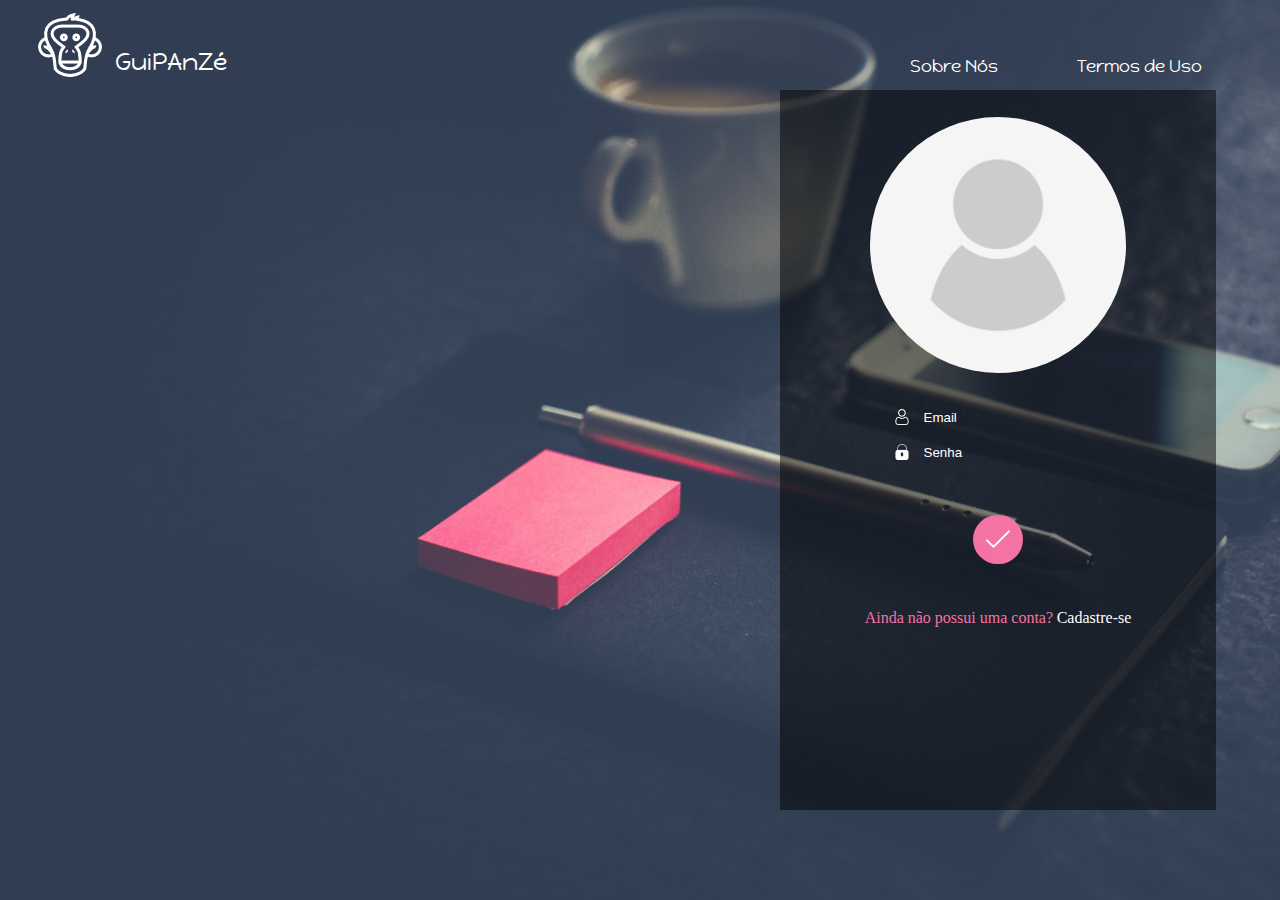
<file: index.html>
<!DOCTYPE html>
<html lang="pt-br">
<head>
    <meta charset="UTF-8">
    <meta name="viewport" content="width=device-width, initial-scale=1.0">
    <meta http-equiv="X-UA-Compatible" content="ie=edge">
    <title>Document</title>
    <link rel="stylesheet" href="index.css">
    <link rel="stylesheet" href="breakpoint.css">
    <link href="https://fonts.googleapis.com/css?family=Happy+Monkey" rel="stylesheet">
</head>
<body>
    <header>
        <div id="maior">
                <img src="img/logo.png" alt="">
                <p>GuiPAnZé</p>
        </div>
        <div id="menor">
            <img src="img/monkey.png" alt="">
            <p>GuiPAnZé</p>
        </div>
        <nav>
            <a href="">Sobre Nós</a>
            <a href="">Termos de Uso</a>
        </nav>
    </header>
    <section>
        <div><img src="img/perfil.png" alt=""></div>
        <form action="">
            <input type="text" placeholder="Email">
            <input type="password" placeholder="Senha">
            <button><img src="img/tick.png" alt=""></button>   
        </form>
        <div>
            <p>Ainda não possui uma conta?</p>
            <a href="">Cadastre-se</a>
        </div>
    </section>
    <footer>

    </footer>
</body>
</html>
</file>
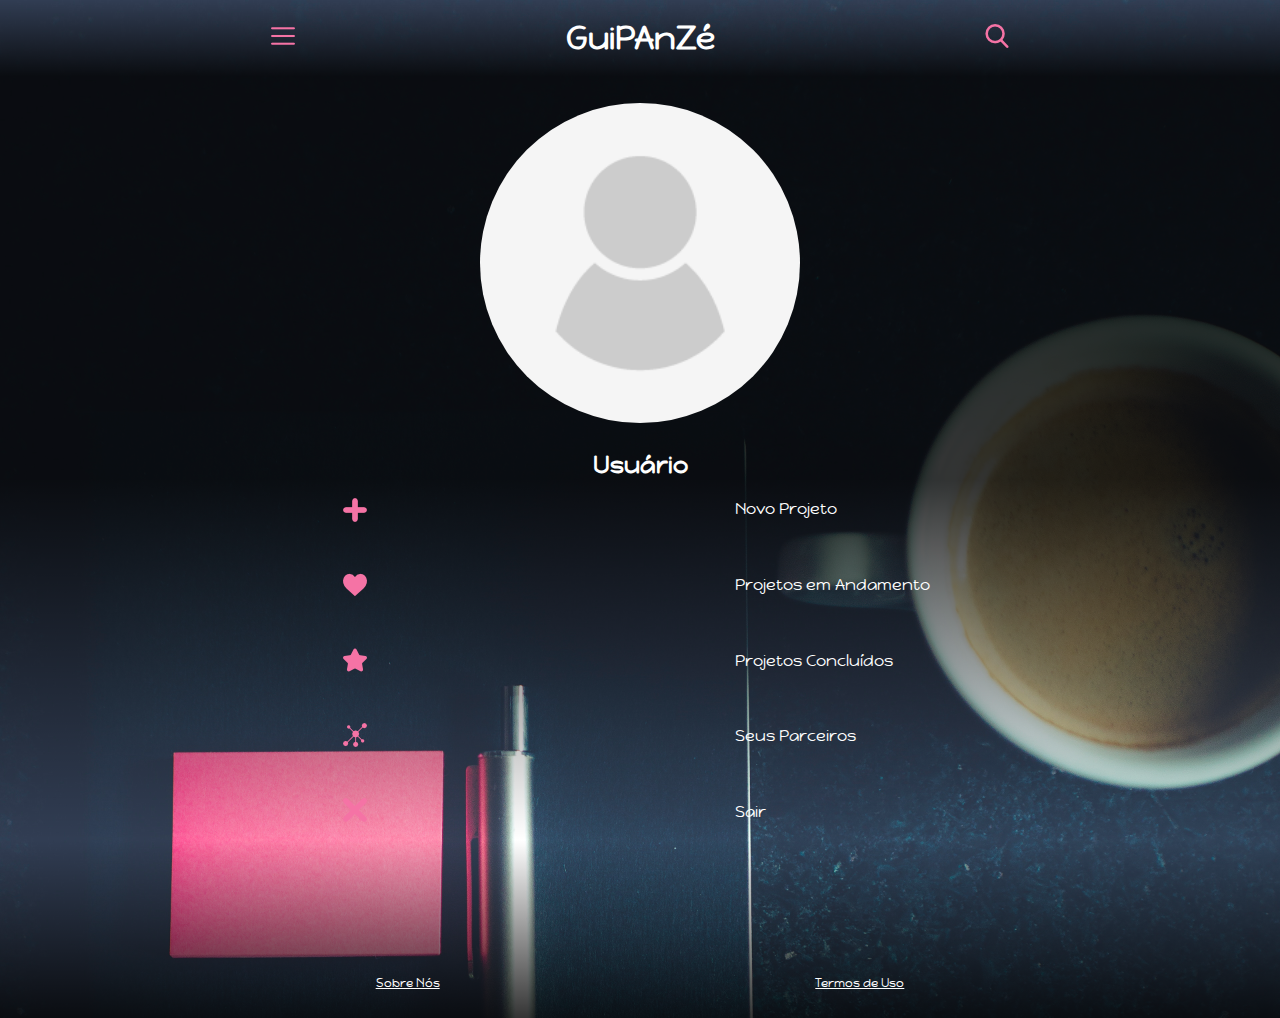
<file: page.html>
<!DOCTYPE html>
<html lang="en">

<head>
    <meta charset="UTF-8">
    <meta name="viewport" content="width=device-width, initial-scale=1.0">
    <meta http-equiv="X-UA-Compatible" content="ie=edge">
    <title>Document</title>
    <link rel="stylesheet" href="page.css">
    <link href="https://fonts.googleapis.com/css?family=Happy+Monkey" rel="stylesheet">
</head>

<body>
    <header>
        <div><img src="img/menu-options.png" alt=""></div>
        <div>
            <h1>GuiPAnZé</h1>
        </div>
        <div><img src="img/search.png" alt=""></div>
    </header>
    <section>
        <div>
            <div><img src="img/perfil.png" alt=""></div>
            <div>
                <h2>Usuário</h2>
            </div>
        </div>
        <div>
            <div class="icons">
                <div>
                    <img src="img/add.png" alt="">
                </div>
                <div>
                    <img src="img/like.png" alt="">
                </div>
                <div>
                    <img src="img/star.png" alt="">
                </div>
                <div>
                    <img src="img/network.png" alt="">
                </div>
                <div>
                    <img src="img/delete.png" alt="">
                </div>
            </div>
            <div class="menu">
                <div>
                    <a>Novo Projeto</a>
                </div>
                <div>
                    <a>Projetos em Andamento </a>
                </div>
                <div>
                    <a>Projetos Concluídos</a>
                </div>
                <div>
                    <a>Seus Parceiros</a>
                </div>
                <div>
                    <a>Sair</a>
                </div>
            </div>
        </div>
    </section>
    <footer>
        <nav>
            <a href="">Sobre Nós</a>
            <a href="">Termos de Uso</a>
        </nav>
    </footer>

</body>

</html>
</file>
<file: index.css>
body{
    display: flex;
    justify-content: flex-start;
    align-items: center;
    flex-direction: column;
    background-image: url('img/mobile.jpg');
    background-size: cover;
    width: 100vw;
    height: 100vh;
    margin: 0;
}
#maior{
    display: none;
}
header{
    display:flex;
    width: 100vw;
    justify-content: space-around;
}
header>div{
    display: flex;
    align-items: flex-end;
}
header>nav{
    display:flex;
    text-decoration: none;
    align-items: flex-end;
    justify-content: space-evenly;
    padding: 0 0 3vw 0;
    width: 70vw;
    
}
header>nav>a{
    color: rgb(255, 255, 255);
    font-family: 'Happy Monkey', cursive;
    font-size: 9pt;
    cursor: pointer;
}
header>div>img{
    display: flex;
    padding: 3vw 1vw 3vw 3vw;
}
header>div>p{
    display: flex;
    font-size: bolder;
    color: white;
    width: 30vw;
    padding: 0 0 2vw 0;
    font-family: 'Happy Monkey', cursive;
    font-size: 13pt;
}
section{
    background-color: rgba(0, 0, 0, 0.5);
    justify-content: center;
    height: 70vh;
}
section>div>img{
    display: flex;
    width: 25vw;
    height: 25vw;
    border-radius: 50%;
    margin: 0;
    justify-content: center;
    padding: 10vh 10vh 10vh 10vh;
}
form{
    display: flex;
    align-items: center;
    flex-direction: column; 
}
input{
    background-color: transparent;
    margin: 1vh;
    border: 0;
    color: white;
}
button{
    background-color: rgb(245, 114, 164);
    border-radius: 50%;
    border: 0;
    margin: 5vh;
    padding: 2vw;
    cursor: pointer;
}
button>img{
    display: flex;
    align-items: center;
}
section>div{
    display: flex;
    justify-content: center;

}
section div:last-child{
    padding: 0 3vh 5vh 3vh;
    justify-content: space-around;
}
p{
    display: flex;
    margin: 0;
    color: rgb(245, 114, 164);
   
}
form input:first-child{
    background-image: url("img/user.png");
    background-repeat: no-repeat;
    padding-left: 30px;

}
form input:nth-child(2){
    background-image: url("img/locked.png");
    background-repeat: no-repeat;
    padding-left: 30px;
}
a{
    color: white;
    text-decoration: none;
}

::-webkit-input-placeholder { 
    color: white;
  }
  :-ms-input-placeholder { 
    color: white;
  }
  ::-moz-placeholder { 
    color: white;
    opacity: 1;
  }
  :-moz-placeholder {
    color: white;
    opacity: 1;
  }
</file>
<file: breakpoint.css>
@media screen and (min-width:750px){
    body{
        justify-content: flex-start;
        align-items: flex-end;
        background-image: url('img/desktop.jpg');
    }
    #maior{
        display: flex;
        align-items: flex-end;
    }
    header{
        justify-content: space-between;
    }
    header>nav{
        width: 35vw;
        padding: 0 0 1vw 0;
    }
    header>nav>a{
        font-size: 13pt;
    }
    header>div>img{
        padding: 1vw 1vw 1vw 3vw;
    }
    header>div>p{
        padding: 0 0 1vw 0;
        font-size: 18pt;
    }
    button{
        margin: 5vh;
        padding: 1vw;
    }
    section{
        margin: 0 5vw;
        height: 80vh;
    }
    section>div>img{
        width: 20vw;
        height: 20vw;
        padding: 10vh;
    }
    section div:last-child{
        padding: 0 9vh 5vh 9vh;
        justify-content: space-evenly;
    }
    #menor{
        display: none;
    }
}

@media screen and (min-width:900px){
    section>div>img{
        padding: 5vh 10vh;
    }
    button{
        margin: 7vh;
    }

}
@media screen and (min-width:1005px){
}
section>div>img{
    padding: 3vh 10vh;
}
button{
    margin: 5vh;
}
</file>
<file: page.css>
body{
    display: flex;
    justify-content: flex-start;
    align-items: center;
    flex-direction: column;
    background-image: url('img/mobile.jpg');
    background-size: cover;
    width: 100vw;
    height: 100vh;
    margin: 0;
}
 header{
     display: flex;
     justify-content: space-evenly;
     align-items: center;
     background-image: linear-gradient(to top, rgba(0, 0, 0, 0.795) ,rgba(0, 0, 0, 0));
     width: 100%;
     padding: 2vh;
 }
 header>div>h1{
     font-family: 'Happy Monkey', cursive;
     color: white;
     margin: 0;
 }
section>div:first-child{
    display: flex;
    align-items: center;
    justify-content: center;
    flex-direction: column;
    margin: 0;
    background-color: rgba(0, 0, 0, 0.795);
}
section>div:first-child>div>img{
    display: flex;
    width: 25vw;
    height: 25vw;
    border-radius: 50%;
    margin: 5vh 0 0 0;
    justify-content: center;
    padding: 3vh 10vh 3vh 10vh;
    margin:0;
}
section>div:first-child>div>h2{
    display: flex;
    justify-content: center;
    font-family: 'Happy Monkey', cursive;
    color: white;
    margin: 0;
}
section>div:last-child{
    display:flex;
    align-items: center;
    justify-content:space-evenly;
    width: 100vw;
    background-image: linear-gradient(to bottom, rgba(0, 0, 0, 0.795) ,rgba(0, 0, 0, 0));
}
.icons{
    display: flex;
    flex-direction: column;
    justify-content: space-between;
    height: 40vh;
}
.icons>div{
    display: flex;
    flex-direction: column;
    justify-content: space-between;
    padding: 2vh;
    cursor: pointer;
}
.menu{
    display: flex;
    flex-direction: column;
    justify-content: space-between;
    height: 40vh;
}
.menu>div>a{
    display: flex;
    flex-direction: column;
    justify-content: center;
    padding: 2vh 2vw;
    font-family: 'Happy Monkey', cursive;
    text-decoration: none;
    color: white;
    margin: 0;
    cursor: pointer;
}
footer{
    display: flex;
    justify-content: center;
    align-items: flex-end;
    width: 100vw;
}
footer>nav{
    display:flex;
    text-decoration: none;
    align-items: flex-end;
    justify-content: space-evenly;
    padding: 15vh 0 3vh 0;
    width: 100vw;
    background-image: linear-gradient(to top, rgba(0, 0, 0, 0.795) ,rgba(0, 0, 0, 0));

}
footer>nav>a{
    color: rgb(255, 255, 255);
    font-family: 'Happy Monkey', cursive;
    font-size: 9pt;
    cursor: pointer;
}
</file>
